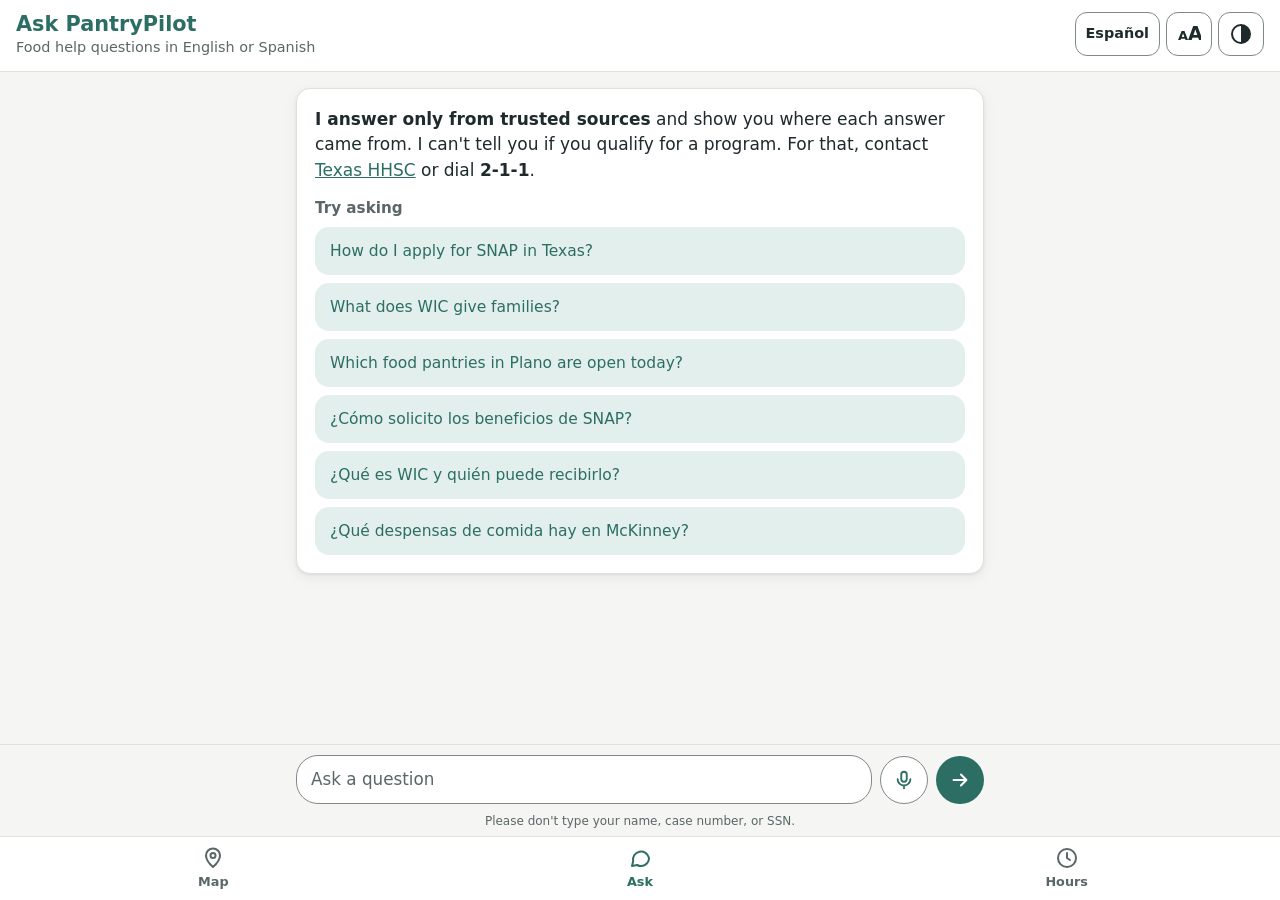
<file: frontend/ask.html>
<!DOCTYPE html>
<html lang="en">
<head>
  <meta charset="UTF-8">
  <meta name="viewport" content="width=device-width, initial-scale=1">
  <title data-i18n="ask.pageTitle">Ask · PantryPilot</title>
  <meta name="description" content="Ask questions about SNAP, WIC, school meals, and food pantries in English or Spanish.">
  <meta name="theme-color" content="#2c6e63">
  <link rel="manifest" href="manifest.json">
  <link rel="icon" href="icons/icon.svg" type="image/svg+xml">
  <link rel="apple-touch-icon" href="icons/apple-touch-icon.png">
  <link rel="stylesheet" href="style.css">
  <link rel="stylesheet" href="ask.css">
  <script src="i18n.js"></script>
  <script src="settings.js"></script>
</head>
<body class="ask-page">
  <header class="topbar">
    <div class="brand-row">
      <div class="brand">
        <h1 data-i18n="ask.title">Ask PantryPilot</h1>
        <p data-i18n="ask.tagline">Food help questions in English or Spanish</p>
      </div>
      <div id="prefs" class="prefs"></div>
    </div>
  </header>

  <main class="chat" id="main">
    <section class="card intro" id="intro" aria-labelledby="try-asking">
      <p data-i18n-html="ask.intro"><strong>I answer only from trusted sources</strong> and show you where each answer came from.</p>

      <h2 id="try-asking" data-i18n="ask.tryAsking">Try asking</h2>
      <div class="starters" id="starters"></div>
    </section>

    <ol id="messages" class="messages" role="log" aria-live="polite" aria-label="Conversation"
        data-i18n-attr="aria-label:ask.conversation"></ol>
  </main>

  <form id="composer" class="composer">
    <label for="question" class="visually-hidden" data-i18n="ask.questionLabel">Your question</label>
    <textarea id="question" rows="1" maxlength="500" required aria-describedby="composer-note"
              placeholder="Ask a question" data-i18n-attr="placeholder:ask.placeholder"></textarea>
    <button type="button" id="voice" class="voice" hidden aria-pressed="false"
            aria-describedby="voice-note" data-i18n-attr="aria-label:ask.voice; title:ask.voice">
      <svg viewBox="0 0 24 24" fill="none" stroke="currentColor" stroke-width="2" stroke-linecap="round" stroke-linejoin="round" aria-hidden="true"><rect x="9" y="3" width="6" height="11" rx="3"/><path d="M5 11a7 7 0 0 0 14 0M12 18v3"/></svg>
    </button>
    <button type="submit" id="send" class="send" aria-label="Send question" data-i18n-attr="aria-label:ask.send; title:ask.send">
      <svg viewBox="0 0 24 24" fill="none" stroke="currentColor" stroke-width="2.2" stroke-linecap="round" stroke-linejoin="round" aria-hidden="true"><path d="M5 12h14M13 6l6 6-6 6"/></svg>
    </button>
    <p class="composer-note" id="composer-note" data-i18n="ask.note">Please don't type your name, case number, or SSN.</p>
    <p class="visually-hidden" id="voice-note" data-i18n="ask.voiceNote">Voice typing uses your browser's speech service.</p>
  </form>

  <nav class="bottom-nav" aria-label="Main" data-i18n-attr="aria-label:nav.label">
    <a href="/">
      <svg viewBox="0 0 24 24" fill="none" stroke="currentColor" stroke-width="2" stroke-linecap="round" stroke-linejoin="round" aria-hidden="true"><path d="M12 21s-7-6.2-7-11.5a7 7 0 0 1 14 0C19 14.8 12 21 12 21z"/><circle cx="12" cy="9.5" r="2.5"/></svg>
      <span data-i18n="nav.map">Map</span>
    </a>
    <a href="ask.html" aria-current="page">
      <svg viewBox="0 0 24 24" fill="none" stroke="currentColor" stroke-width="2" stroke-linecap="round" stroke-linejoin="round" aria-hidden="true"><path d="M21 12a8 8 0 0 1-11.8 7L4 20l1.1-4.6A8 8 0 1 1 21 12z"/></svg>
      <span data-i18n="nav.ask">Ask</span>
    </a>
    <a href="hours.html">
      <svg viewBox="0 0 24 24" fill="none" stroke="currentColor" stroke-width="2" stroke-linecap="round" stroke-linejoin="round" aria-hidden="true"><circle cx="12" cy="12" r="9"/><path d="M12 7v5l3 2"/></svg>
      <span data-i18n="nav.hours">Hours</span>
    </a>
  </nav>

  <script src="ask.js"></script>
</body>
</html>
</file>
<file: frontend/style.css>
/* PantryPilot: mobile-first. Base styles are for phones; wider screens are at the bottom. */

:root {
  --bg: #f5f6f3;
  --surface: #ffffff;
  --text: #1e2a2c;
  --muted: #5a6668;
  --border: #dde2dd;         /* decorative lines (cards, dividers) */
  --control-border: #7f8a87; /* outlines of things you type in or tap: 3:1 contrast (WCAG 1.4.11) */
  --accent: #2c6e63;        /* calm teal for buttons and links */
  --accent-soft: #e3efec;
  --error: #b3261e;
  --notice-bg: #fff7e6;
  --notice-border: #c27c0e;

  /* Status colors: used for pins, dots, and labels. Each is 3:1+ against white. */
  --open: #2e9b5f;
  --later: #c27c0e;
  --appointment: #3a76c4;
  --closed: #737c83;
  --unknown: #ffffff;

  --radius: 14px;
  --tap: 48px;              /* minimum size for anything you tap */
  --shadow: 0 1px 3px rgba(20, 35, 35, 0.08), 0 4px 14px rgba(20, 35, 35, 0.06);
}

* { box-sizing: border-box; }

/* The `hidden` attribute must win over any `display:` rule below. */
[hidden] { display: none !important; }

/* All sizes use rem, so "Larger text" only has to change this one number. */
html { font-size: 100%; }

body {
  margin: 0;
  background: var(--bg);
  color: var(--text);
  font: 1.0625rem/1.5 system-ui, -apple-system, "Segoe UI", Roboto, sans-serif;
}

::placeholder { color: var(--muted); opacity: 1; }

a { color: var(--accent); }

h1, h2, h3 { line-height: 1.2; margin: 0; }

.visually-hidden {
  position: absolute; width: 1px; height: 1px; overflow: hidden;
  clip: rect(0 0 0 0); white-space: nowrap;
}

:focus-visible { outline: 3px solid var(--accent); outline-offset: 2px; }

/* ---------- top bar ---------- */

.topbar {
  position: sticky; top: 0; z-index: 1000;   /* stays above the Leaflet map */
  background: var(--surface);
  border-bottom: 1px solid var(--border);
  padding: 12px 16px;
  display: grid; gap: 10px;
  grid-template-columns: minmax(0, 1fr);   /* lets rows shrink to the phone's width */
}

.brand h1 { font-size: 1.3rem; color: var(--accent); }
.brand p { margin: 0; font-size: 0.9rem; color: var(--muted); }

.search { display: flex; gap: 8px; }

.search input {
  flex: 1; min-width: 0;
  height: var(--tap);
  padding: 0 14px;
  font-size: 1.05rem;         /* 16px+ stops iPhones from zooming in on focus */
  border: 1.5px solid var(--control-border);
  border-radius: var(--radius);
  background: var(--surface);
  color: var(--text);
}
.search input:focus { border-color: var(--accent); outline: none; box-shadow: 0 0 0 3px var(--accent-soft); }

.btn {
  height: var(--tap);
  padding: 0 14px;
  font: inherit; font-weight: 600;
  border: 1.5px solid var(--control-border);
  border-radius: var(--radius);
  background: var(--surface);
  color: var(--text);
  cursor: pointer;
  white-space: nowrap;
}
.btn:hover { border-color: var(--accent); }
.btn-primary { background: var(--accent); border-color: var(--accent); color: #fff; }
.btn-primary:hover { filter: brightness(0.88); }

.filters {
  display: flex; gap: 8px;
  overflow-x: auto;                 /* chips scroll sideways on small phones */
  scrollbar-width: none;
  margin: 0 -16px; padding: 2px 16px;
}
.filters::-webkit-scrollbar { display: none; }

.chip {
  flex: none;
  min-height: 44px;
  padding: 0 16px;
  font: inherit; font-size: 0.95rem; font-weight: 600;
  border: 1.5px solid var(--control-border);
  border-radius: 999px;
  background: var(--surface);
  color: var(--text);
  cursor: pointer;
}
.chip[aria-pressed="true"] {
  background: var(--accent-soft);
  border-color: var(--accent);
  color: var(--accent);
}
.chip[aria-pressed="true"]::before { content: "✓ "; }

/* ---------- map ---------- */

/* `isolation` keeps Leaflet's own z-index layers inside the map,
   so they can't float over the sticky top bar when you scroll. */
.map-wrap { position: relative; isolation: isolate; }

#map {
  height: 45vh;
  min-height: 280px;
  background: #e8ebe6;
}

.legend {
  position: absolute; left: 10px; bottom: 10px; z-index: 500;
  list-style: none; margin: 0; padding: 8px 10px;
  background: rgba(255, 255, 255, 0.95);
  border-radius: 10px;
  box-shadow: var(--shadow);
  font-size: 0.8rem;
  display: grid; grid-template-columns: auto auto; gap: 2px 12px;
}
.legend li { display: flex; align-items: center; gap: 6px; }

.dot {
  display: inline-block; flex: none;
  width: 12px; height: 12px; border-radius: 50%;
  border: 2px solid rgba(0, 0, 0, 0.15);
}
.dot.open { background: var(--open); }
.dot.later_today { background: var(--later); }
.dot.appointment { background: var(--appointment); }
.dot.closed { background: var(--closed); }
.dot.unknown { background: var(--unknown); border: 2px dashed var(--closed); }

/* ---------- sidebar: message, details card, list ---------- */

.sidebar { padding: 16px; display: grid; gap: 14px; align-content: start; }

.message:empty { display: none; }
.message {
  margin: 0; padding: 12px 14px;
  background: var(--notice-bg); border: 1.5px solid var(--notice-border); border-radius: var(--radius);
}

.card {
  background: var(--surface);
  border: 1px solid var(--border);
  border-radius: var(--radius);
  box-shadow: var(--shadow);
}

.details { padding: 18px; display: grid; gap: 14px; scroll-margin-top: 200px; }
.details:focus { outline: none; }

.details-head { display: flex; justify-content: space-between; align-items: start; gap: 12px; }
.details h3 { font-size: 1.25rem; }
.details .address { margin: 4px 0 0; color: var(--muted); }

.close {
  flex: none;
  width: var(--tap); height: var(--tap);
  margin: -8px -8px 0 0;
  border: none; border-radius: 50%;
  background: transparent; color: var(--muted);
  font-size: 1.6rem; line-height: 1; cursor: pointer;
}
.close:hover { background: var(--bg); }

.details h4 {
  margin: 0 0 4px;
  font-size: 0.8rem; text-transform: uppercase; letter-spacing: 0.05em;
  color: var(--muted);
}
.details ul { margin: 0; padding-left: 20px; }
.details p { margin: 0; }
.listed-as { color: var(--muted); font-size: 0.92rem; margin-top: 4px !important; }

.actions { display: grid; grid-template-columns: 1fr 1fr; gap: 10px; }
.actions .btn {
  display: flex; align-items: center; justify-content: center;
  height: 52px; text-decoration: none;
}
.actions .btn:only-child { grid-column: 1 / -1; }

.verified { font-size: 0.88rem; color: var(--muted); }

.status {
  display: inline-flex; align-items: center; gap: 6px;
  font-size: 0.88rem; font-weight: 600;
}

.list-heading { display: flex; align-items: baseline; gap: 8px; font-size: 1.1rem; margin-top: 4px; }
.count { color: var(--muted); font-weight: 400; font-size: 0.95rem; }

.list { list-style: none; margin: 0; padding: 0; display: grid; gap: 10px; }

.list-item {
  width: 100%;
  display: grid; grid-template-columns: 1fr auto; gap: 4px 12px;
  padding: 14px 16px;
  text-align: left; font: inherit; color: inherit;
  background: var(--surface);
  border: 1.5px solid var(--control-border);
  border-radius: var(--radius);
  cursor: pointer;
}
.list-item:hover { border-color: var(--accent); }
.list-item[aria-current="true"] { border-color: var(--accent); background: var(--accent-soft); }
.list-item .name { font-weight: 600; }
.list-item .distance { font-weight: 600; color: var(--accent); white-space: nowrap; }
.list-item .sub { grid-column: 1 / -1; font-size: 0.9rem; color: var(--muted); }
.list-item .status { grid-column: 1 / -1; }

.empty { color: var(--muted); padding: 8px 0; }

.footnote { font-size: 0.8rem; color: var(--muted); margin: 8px 0 24px; }

/* ---------- wider screens: map on the left, list on the right ---------- */

@media (min-width: 900px) {
  /* Map page = top bar + map/list + nav. The layout takes whatever height is left,
     so it still fits if the top bar grows (e.g. filter chips wrap to 2 lines). */
  body.map-page { height: 100vh; display: flex; flex-direction: column; padding-bottom: 0; }
  .layout { flex: 1; min-height: 0; }

  .map-page .topbar {
    grid-template-columns: auto minmax(320px, 440px) 1fr;
    align-items: center; gap: 20px;
    padding: 12px 20px;
  }
  .filters { margin: 0; padding: 2px 0; flex-wrap: wrap; }

  .layout {
    display: grid;
    grid-template-columns: 1fr 420px;
  }
  #map { height: 100%; }
  .sidebar { overflow-y: auto; border-left: 1px solid var(--border); }
}

/* ---------- bottom navigation (every page) ---------- */

/* Phones: fixed to the bottom of the screen, where thumbs reach.
   The body gets matching padding so the nav never covers content. */
body { padding-bottom: calc(64px + env(safe-area-inset-bottom)); }

.bottom-nav {
  position: fixed; left: 0; right: 0; bottom: 0; z-index: 1100;
  display: grid; grid-template-columns: repeat(3, 1fr);
  height: calc(64px + env(safe-area-inset-bottom));
  padding-bottom: env(safe-area-inset-bottom);   /* room for the iPhone home bar */
  background: var(--surface);
  border-top: 1px solid var(--border);
}

.bottom-nav a {
  display: flex; flex-direction: column; align-items: center; justify-content: center; gap: 2px;
  font-size: 0.8rem; font-weight: 600;
  color: var(--muted);
  text-decoration: none;
}
.bottom-nav svg { width: 24px; height: 24px; }
.bottom-nav a[aria-current="page"] { color: var(--accent); }
.bottom-nav a:hover { color: var(--accent); }

/* Map page on desktop: the nav sits in the page flow under the map instead. */
@media (min-width: 900px) {
  .map-page .bottom-nav { position: static; flex: none; }
}

/* ---------- simple single-column pages (Hours, Ask) ---------- */

.page {
  max-width: 640px;
  margin: 0 auto;
  padding: 16px;
  display: grid; gap: 16px;
}
.page .card { padding: 18px; }
.page h2 { font-size: 1.1rem; margin-bottom: 12px; }

/* ---------- top-bar layout: title on the left, display settings on the right ---------- */

/* If the title gets too narrow (larger text, longer Spanish words), the buttons wrap below it. */
.brand-row { display: flex; flex-wrap: wrap; justify-content: space-between; align-items: flex-start; gap: 10px 12px; }
.brand-row .brand { min-width: 0; flex: 1 1 9rem; }

.prefs { display: flex; gap: 6px; flex: none; }
.pref {
  min-width: 44px; height: 44px;           /* 44px+ touch targets */
  padding: 0 10px;
  display: inline-flex; align-items: center; justify-content: center;
  font: inherit; font-size: 0.9rem; font-weight: 700;
  color: var(--text);
  background: var(--surface);
  border: 1.5px solid var(--control-border);
  border-radius: 12px;
  cursor: pointer;
}
.pref svg { width: 24px; height: 24px; }
.pref:hover { border-color: var(--accent); }
.pref[aria-pressed="true"] { background: var(--accent); border-color: var(--accent); color: #fff; }

/* ---------- keyboard ---------- */

/* Hidden until a keyboard user presses Tab; then it appears at the top of the page. */
.skip-link {
  position: absolute; left: 8px; top: -100px; z-index: 3000;
  padding: 12px 16px;
  background: var(--accent); color: #fff;
  font-weight: 700; text-decoration: none;
  border-radius: 10px;
}
.skip-link:focus { top: 8px; }

/* <main> receives focus from the skip link; no outline needed for that. */
main:focus { outline: none; }

/* ---------- larger text ---------- */

html.large-text { font-size: 125%; }
html.large-text .ask-page { padding-bottom: calc(190px + env(safe-area-inset-bottom)); }

/* ---------- high contrast (every text pair is 7:1 or better: WCAG AAA) ---------- */

html.high-contrast {
  --bg: #ffffff;
  --surface: #ffffff;
  --text: #000000;
  --muted: #2b3133;
  --border: #000000;
  --control-border: #000000;
  --accent: #0a4a40;
  --accent-soft: #d7ece7;
  --error: #8c1d18;
  --notice-bg: #ffffff;
  --notice-border: #000000;
  --open: #11663a;
  --later: #8a5300;
  --appointment: #1b4a8c;
  --closed: #3f474b;
  --shadow: none;
}
html.high-contrast a { text-decoration: underline; text-decoration-thickness: 2px; }
html.high-contrast .card,
html.high-contrast .list-item,
html.high-contrast .assistant .bubble,
html.high-contrast .legend { border: 2px solid #000; }
html.high-contrast .topbar,
html.high-contrast .bottom-nav { border-color: #000; border-width: 2px; }
html.high-contrast .dot { border: 2px solid #000; }
html.high-contrast .dot.unknown { border-style: dashed; }
/* A two-color focus ring shows up on both light and dark backgrounds. */
html.high-contrast :focus-visible { outline: 4px solid #000; outline-offset: 2px; box-shadow: 0 0 0 7px #ffd400; }
</file>
<file: frontend/ask.css>
/* Ask page: a simple chat. Shared colors, top bar, and bottom nav come from style.css. */

/* Room at the bottom for the composer (~92px) + the bottom nav (64px). */
.ask-page { padding-bottom: calc(160px + env(safe-area-inset-bottom)); }

.chat {
  max-width: 720px;
  margin: 0 auto;
  padding: 16px;
  display: grid; gap: 16px;
}

/* ---------- intro + starter questions ---------- */

.intro { padding: 18px; display: grid; gap: 10px; }
.intro p { margin: 0; }
.intro-es { color: var(--muted); font-size: 0.92rem; }
.intro h2 { font-size: 0.95rem; margin-top: 6px; color: var(--muted); font-weight: 600; }

.starters { display: grid; gap: 8px; }
.starter {
  min-height: var(--tap);
  padding: 10px 14px;
  text-align: left;
  font: inherit; font-size: 0.97rem;
  color: var(--accent);
  background: var(--accent-soft);
  border: 1.5px solid transparent;
  border-radius: var(--radius);
  cursor: pointer;
}
.starter:hover { border-color: var(--accent); }

/* ---------- messages ---------- */

.messages { list-style: none; margin: 0; padding: 0; display: grid; gap: 12px; }

.msg { display: flex; }
.msg.user { justify-content: flex-end; }

.bubble {
  max-width: 88%;
  padding: 12px 15px;
  border-radius: 18px;
  white-space: pre-line;      /* keep the line breaks in answers */
  overflow-wrap: anywhere;
}
.user .bubble { background: var(--accent); color: #fff; border-bottom-right-radius: 6px; }
.assistant .bubble {
  background: var(--surface);
  border: 1px solid var(--border);
  border-bottom-left-radius: 6px;
  box-shadow: var(--shadow);
}
.error .bubble { background: var(--notice-bg); border: 1.5px solid var(--notice-border); }

.sources {
  margin: 12px 0 0; padding: 10px 0 0;
  border-top: 1px solid var(--border);
  list-style: none;
  display: grid; gap: 6px;
  white-space: normal;
  font-size: 0.88rem;
}
.sources-label { font-size: 0.75rem; font-weight: 700; text-transform: uppercase; letter-spacing: 0.05em; color: var(--muted); }
.sources a { display: inline-flex; gap: 6px; align-items: baseline; }
.sources .num {
  flex: none;
  display: inline-grid; place-items: center;
  width: 20px; height: 20px; border-radius: 50%;
  background: var(--accent-soft); color: var(--accent);
  font-size: 0.75rem; font-weight: 700;
}

/* "Looking through sources…" dots */
.thinking { display: inline-flex; gap: 5px; padding: 4px 0; }
.thinking span {
  width: 8px; height: 8px; border-radius: 50%;
  background: var(--muted);
  animation: blink 1.2s infinite ease-in-out;
}
.thinking span:nth-child(2) { animation-delay: 0.2s; }
.thinking span:nth-child(3) { animation-delay: 0.4s; }
@keyframes blink { 0%, 80%, 100% { opacity: 0.25; } 40% { opacity: 1; } }
@media (prefers-reduced-motion: reduce) { .thinking span { animation: none; opacity: 0.6; } }

/* ---------- composer (sits just above the bottom nav) ---------- */

.composer {
  position: fixed; left: 0; right: 0; z-index: 1050;
  bottom: calc(64px + env(safe-area-inset-bottom));
  display: grid; grid-template-columns: 1fr auto auto; gap: 8px; align-items: end;
  padding: 10px max(16px, calc((100vw - 720px) / 2 + 16px)) 6px;
  background: var(--bg);
  border-top: 1px solid var(--border);
}
.composer textarea {
  resize: none;
  overflow-y: hidden;          /* ask.js turns scrolling on only past max-height */
  min-height: var(--tap); max-height: 140px;
  padding: 12px 14px;
  font: inherit; font-size: 1.05rem; line-height: 1.35;
  color: var(--text);
  background: var(--surface);
  border: 1.5px solid var(--control-border);
  border-radius: 22px;
}
.composer textarea:focus { outline: none; border-color: var(--accent); box-shadow: 0 0 0 3px var(--accent-soft); }

.send {
  width: var(--tap); height: var(--tap);
  display: grid; place-items: center;
  border: none; border-radius: 50%;
  background: var(--accent); color: #fff;
  cursor: pointer;
}
.send svg { width: 22px; height: 22px; }
.send:disabled { opacity: 0.5; cursor: wait; }

.composer-note { grid-column: 1 / -1; margin: 0; font-size: 0.75rem; color: var(--muted); text-align: center; }

/* ---------- inline citations, official quotes, "How I found this" ---------- */

.cite {
  display: inline-grid; place-items: center;
  min-width: 1.35em; height: 1.35em; padding: 0 0.3em; margin: 0 0.1em;
  vertical-align: 0.15em;
  font-size: 0.72em; font-weight: 700; text-decoration: none;
  color: var(--accent); background: var(--accent-soft);
  border-radius: 999px;
}
.cite:hover, .cite:focus-visible { background: var(--accent); color: #fff; }

.sources li { scroll-margin-top: 120px; }
.sources li:target { outline: 2px solid var(--accent); outline-offset: 3px; border-radius: 6px; }
.quote {
  margin: 4px 0 2px 26px; padding-left: 10px;
  border-left: 3px solid var(--control-border);
  color: var(--muted); font-size: 0.85rem; font-style: italic;
  white-space: normal;
}

.how-found { margin-top: 10px; font-size: 0.85rem; color: var(--muted); white-space: normal; }
.how-found summary { cursor: pointer; font-weight: 600; min-height: 32px; display: flex; align-items: center; }
.how-found ul { margin: 4px 0 0; padding-left: 18px; }

/* ---------- pantry actions, suggestions, listen, voice ---------- */

.card-actions { display: flex; gap: 8px; margin: 6px 0 4px 26px; }
.action {
  display: inline-flex; align-items: center; min-height: 40px; padding: 0 14px;
  font-weight: 700; font-size: 0.85rem; text-decoration: none;
  color: var(--accent); background: var(--surface);
  border: 1.5px solid var(--control-border); border-radius: 999px;
}
.action:hover { border-color: var(--accent); }

.listen {
  margin-top: 10px; min-height: 40px; padding: 0 14px;
  font: inherit; font-size: 0.85rem; font-weight: 700;
  color: var(--text); background: var(--surface);
  border: 1.5px solid var(--control-border); border-radius: 999px; cursor: pointer;
}
.listen[aria-pressed="true"] { background: var(--accent); border-color: var(--accent); color: #fff; }

.suggestions { margin-top: 12px; display: grid; gap: 6px; white-space: normal; }
.suggestions-label { margin: 0; font-size: 0.75rem; font-weight: 700; text-transform: uppercase; letter-spacing: 0.05em; color: var(--muted); }
.suggestion {
  text-align: left; min-height: 44px; padding: 8px 12px;
  font: inherit; font-size: 0.9rem; color: var(--accent);
  background: var(--accent-soft); border: 1.5px solid transparent; border-radius: 12px; cursor: pointer;
}
.suggestion:hover { border-color: var(--accent); }

.voice {
  width: var(--tap); height: var(--tap);
  display: grid; place-items: center;
  color: var(--accent); background: var(--surface);
  border: 1.5px solid var(--control-border); border-radius: 50%; cursor: pointer;
}
.voice svg { width: 22px; height: 22px; }
.voice[aria-pressed="true"] { background: #b3261e; border-color: #b3261e; color: #fff; }
</file>
